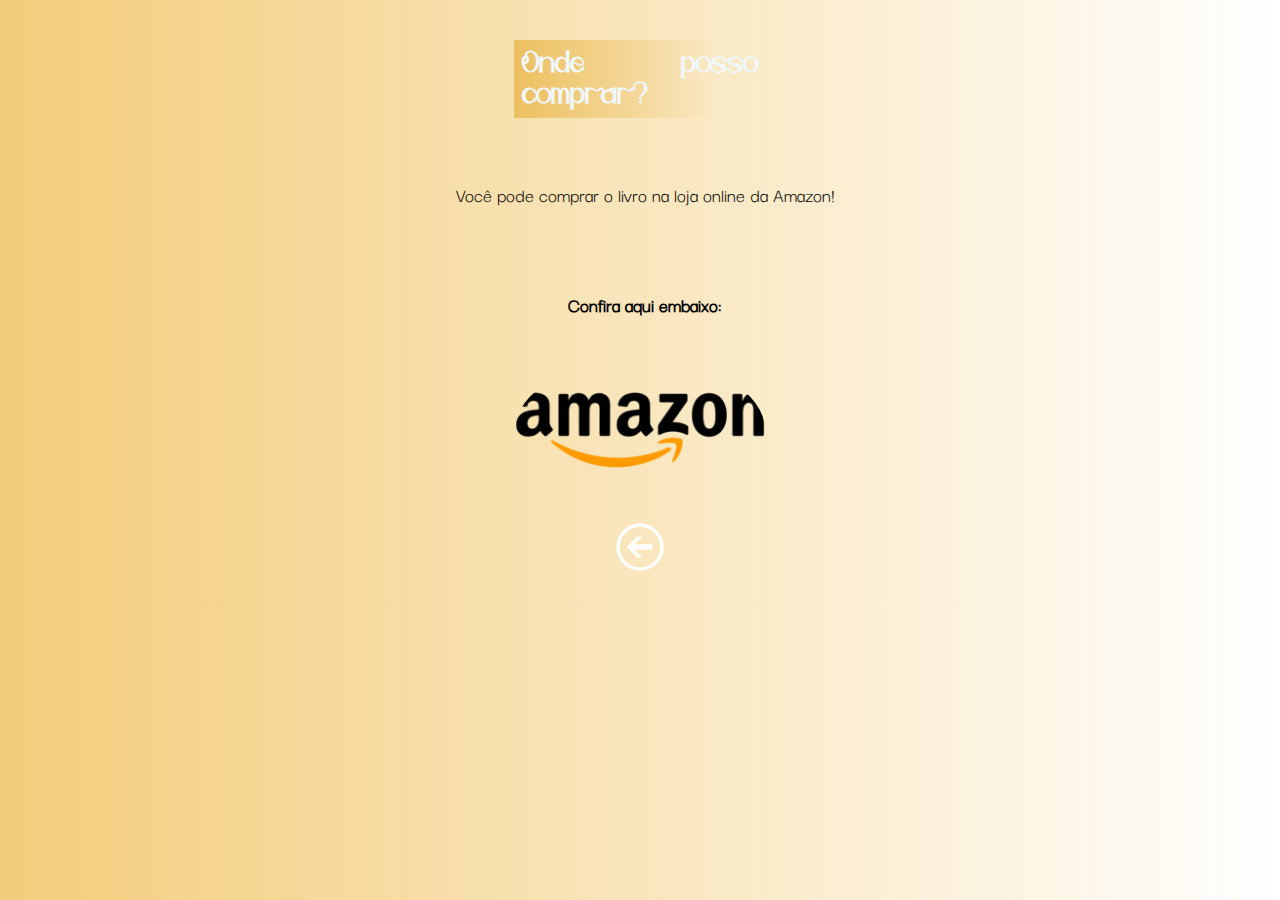
<file: pagina (1).html>
<!DOCTYPE html>
<html lang="pt-br">
<head>
    <meta charset="UTF-8">
    <meta name="viewport" content="width=device-width, initial-scale=1.0">
    <title>Onde comprar</title>

    <style>
        @font-face {
            font-family: 'papel';
            src: url('Hashira_Mt.otf'), url(Hashira_Mt.ttf);
            font-weight: normal;
            font-style: normal; }
        
        
               h1 {
                font-family: 'papel';
                background-image: linear-gradient(to left, transparent 20%, rgba(224, 157, 12, 0.486));
            color: aliceblue;
            margin-top: 40px;
            margin-bottom: 50px;
            margin-left: 40%;
            margin-right: 40%;
            padding: 8px;
            text-align: justify;
            font-size: 30px;
            }
        
            img { 
                max-width: 250px;
                display: block;
                margin: auto;
                border-radius: 50%;
            }
        
            p {
                text-align: center; 
            font-size: 20px;
            margin-inline-start: 10px;
            padding-left: 30%;
            padding-right: 30%;
            padding-bottom: 5%;
            padding-top: 1%;
            }

            h3 {
            text-align: center; 
            font-size: 20px;
            margin-inline-start: 10px;
            }

            a {
                margin: 15px;
            }
            </style>
        
            <link rel="shortcut icon" href="img/lado.jpg" type="image/x-icon">
            <link rel="stylesheet" href="style.css">

</head>
<body>
    <h1>Onde posso comprar?
    </h1>    

        <p>Você pode comprar o livro na loja online da Amazon!</p>

        <h3> Confira aqui embaixo:</h3>

        <a href="https://www.amazon.com.br/Do-outro-lado-do-papel-ebook/dp/B0CLT84T8T" target="_blank" rel="_self"><img src="img/Amazon-Logo.ico" alt="foto historia da int"><a href="https://www.amazon.com.br/Do-outro-lado-do-papel-ebook/dp/B0CLT84T8T"></a>


        <a href="livroLuiza.html"><img src="img/voltar.png" alt="voltar"></a>
</body>
</html>
</file>
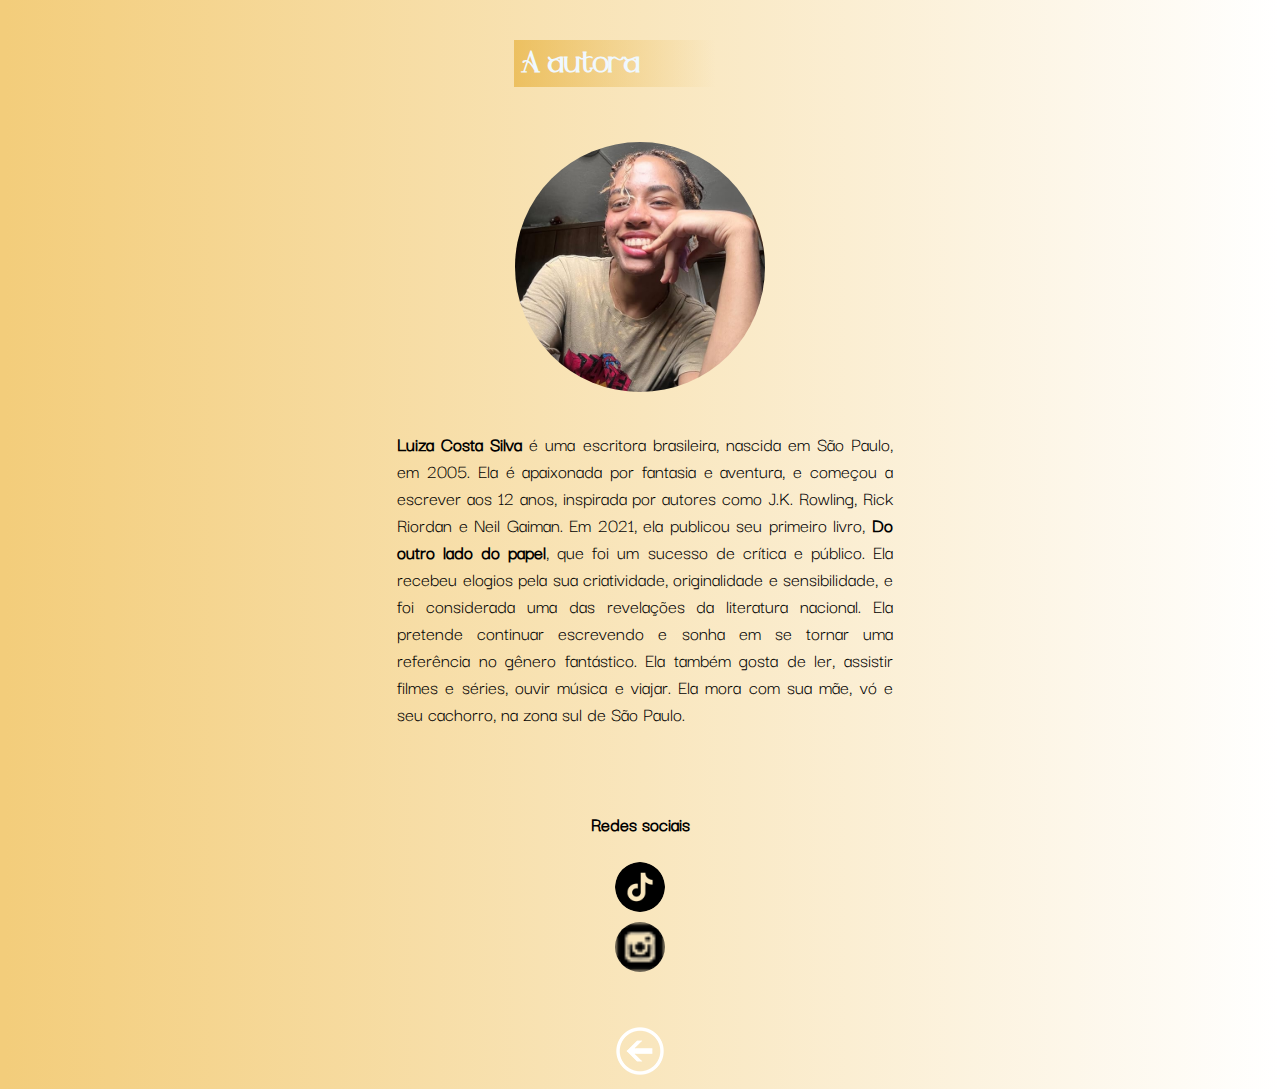
<file: pagina (2).html>
<!DOCTYPE html>
<html lang="pt-br">
<head>
    <meta charset="UTF-8">
    <meta name="viewport" content="width=device-width, initial-scale=1.0">
    <title>Pagina da AUTORA</title>
    <style>
@font-face {
    font-family: 'papel';
    src: url('Fontes/Hashira_Mt.otf'), url(Hashira_Mt.ttf);
    font-weight: normal;
    font-style: normal; }


       h1 {
        font-family: 'papel';
        background-image: linear-gradient(to left, transparent 20%, rgba(224, 157, 12, 0.486));
    color: aliceblue;
    margin-top: 40px;
    margin-bottom: 50px;
    margin-left: 40%;
    margin-right: 40%;
    padding: 8px;
    text-align: justify;
    font-size: 30px;
    }

    h3 {
        text-align: center; 
        font-size: 20px;
    }

    div > .container {
    width: 260px;
    padding: 12px;
    border-radius: 15%;
    }

    img { 
        max-width: 250px;
        display: block;
        margin: auto;
        border-radius: 50%;
        padding: 5px;
    }

    p {
        text-align: justify; 
    font-size: 20px;
    margin-inline-start: 10px;
    padding-left: 30%;
    padding-right: 30%;
    padding-bottom: 5%;
    padding-top: 1%;
    }


    </style>

    <link rel="shortcut icon" href="img/lado.jpg" type="image/x-icon">
    <link rel="stylesheet" href="style.css">

</head>
<body>
    <h1>A autora</h1>

        <img class="autora" src="img/luiza.jpg" alt="fotoAutora">


        <p><strong>Luiza Costa Silva</strong> é uma escritora brasileira, nascida em São Paulo, em 2005. Ela é apaixonada por fantasia e aventura, e começou a escrever aos 12 anos, inspirada por autores como J.K. Rowling, Rick Riordan e Neil Gaiman. Em 2021, ela publicou seu primeiro livro,<strong> Do outro lado do papel</strong>, que foi um sucesso de crítica e público. Ela recebeu elogios pela sua criatividade, originalidade e sensibilidade, e foi considerada uma das revelações da literatura nacional. Ela pretende continuar escrevendo e sonha em se tornar uma referência no gênero fantástico. Ela também gosta de ler, assistir filmes e séries, ouvir música e viajar. Ela mora com sua mãe, vó e seu cachorro, na zona sul de São Paulo.</p>

        <h3>Redes sociais    </h3>
            
        <div class="container">
            <a href="https://www.tiktok.com/@titokinha?lang=pt-BR" target="_blank" rel="_self"><img src="img/tiktok (1).ico" alt="tiktok" width="50px" ></a>
            <a href="https://www.instagram.com/luc0sta_/" target="_blank" rel="_self"><img src="img/icone-instagram.png" alt="insta" width="50px"></a>
        </div>
       

        <br>
        <br>
        <a href="livroLuiza.html"><img src="img/voltar.png" alt="voltar"></a>
</body>
</html>
</file>
<file: style.css>
@import url('https://fonts.googleapis.com/css2?family=Gamja+Flower&family=Neucha&family=Ruthie&family=Work+Sans:ital,wght@1,200;1,300;1,400;1,800&display=swap');

@import url('https://fonts.googleapis.com/css2?family=Gamja+Flower&family=Lakki+Reddy&family=Neucha&family=Ruthie&family=Work+Sans:ital,wght@1,200;1,300;1,400;1,800&display=swap');



@font-face {
    font-family: 'papel';
    src: url('Fontes/Hashira_Mt.otf'), url(Hashira_Mt.ttf);
    font-weight: normal;
    font-style: normal; }

@font-face {
    font-family: 'subti';
    src: url(Fontes/CedarvilleCursive-Regular.ttf), url(CedarvilleCursive-Regular.ttf);
    font-weight: normal;
    font-style: normal; }

@font-face {
    font-family: 'sub2';
    src: url(Fontes/OoohBaby-Regular.ttf), url(/projeto2/Fontes/OoohBaby-Regular.ttf); 
    font-weight: normal;
    font-style: normal; 
}    

@font-face {
    font-family: 'text';
    src: url(Fontes/DarkerGrotesque-VariableFont_wght.ttf), url(Fontes/DarkerGrotesque-VariableFont_wght.ttf);
    font-weight: normal;
    font-style: normal; 
}

    :root {

        --fonte-titulo:'papel', 'cursive';
        --fonte-padrão: arial, verdana, helvetica, sans-serif;
        --font-sub: 'subti', 'cursive';
        --font-sub2: 'sub2', 'cursive';
        --font-text: 'text', 'cursive';
    }

body {
    background-image:linear-gradient(to right, rgb(243, 205, 123) 0.5%, transparent);
    font-family: var(--font-text);
}

header    {
    background-image: linear-gradient(to top, transparent 20%, rgb(239, 239, 209));;
    color: rgb(56, 60, 34);
    padding: 3%;
    margin: 1%;
    border-radius: 8%;
}

header > h1 {
    font-family: var(--fonte-titulo);
    text-align: center;
    font-size: 5em;
}

header > p {
    font-family: var(--font-sub);
    text-align: center;
    font-size: 25px;
}

nav {
    margin: 0.8%;
    display: block 100%;
    padding: auto;
    box-shadow: 0px 2px 0px rgba(233, 233, 80, 0.205);
    text-align: center;
}

nav > a {
    color: rgb(105, 55, 18);
    padding: 14px;
    text-decoration: none;
    font-weight: bold;
    transition-duration: 0.7s;
    font-size: 15px;
    font-family: var(--fonte-padrão); 
}

nav > a:hover {
    background-color: rgb(236, 168, 24);
}
  
main {
    color: rgb(56, 60, 34);
    padding: 3%;
    margin: 1%;
    border-radius: 8%;
}


main > article {
    background-color: rgb(239, 228, 177);
    padding: 40px;
    margin-top: 10px;
    margin-bottom: 15px;
    border-radius: 20px;
    box-shadow: 10px 12px 10px rgba(25, 25, 1, 0.112);
}


main > article > img {
    max-width: 250px;
    display: block;
    margin: auto;
    border-radius: 20%;
 }
 
main > article > h1, h2 {
    background-image: linear-gradient(to left, transparent 20%, rgba(224, 157, 12, 0.486));
    color: aliceblue;
    margin-top: 40px;
    margin-bottom: 50px;
    margin-left: 40%;
    margin-right: 40%;
    padding: center;
    text-align: center;
    font-size: 30px;
    font-family: var(--fonte-titulo);
    border-radius: 43%;

}

img:hover{
    background-color: rgb(236, 175, 7);
}

main > article > h4{
    margin-top: 25px;
    margin-bottom: 50px;
    margin-left: 20%;
    margin-right: 20%;
    padding: 8px;
    text-align: center;
    font-size: 22px;
    font-family: var(--font-sub);
    color: rgb(105, 55, 18);
}


main > article > p {
    text-align: justify; 
    font-size: 20px;
    margin-inline-start: 10px;
    padding-left: auto;
    padding-right: auto;
    padding-bottom: 5%;
    padding-top: 1%;
}

picture > img.desenho {
    width: 22%;
    display: block;
    margin: 0px auto;
    padding: 10px;
    border-radius: 50%;
}


picture > p { 
    text-align: center;
    font-size: 16px;
    text-decoration: underline;
    color: brown;
}


div > img {
    width: 250px;
    text-align-last: auto;
    border: 5%;
    margin: 2%;
    border-radius: 15%;
}

footer {

    max-width: auto;
    text-align: center;
    margin: 100px;
    font-family: var(--font-sub1);
}
</file>
